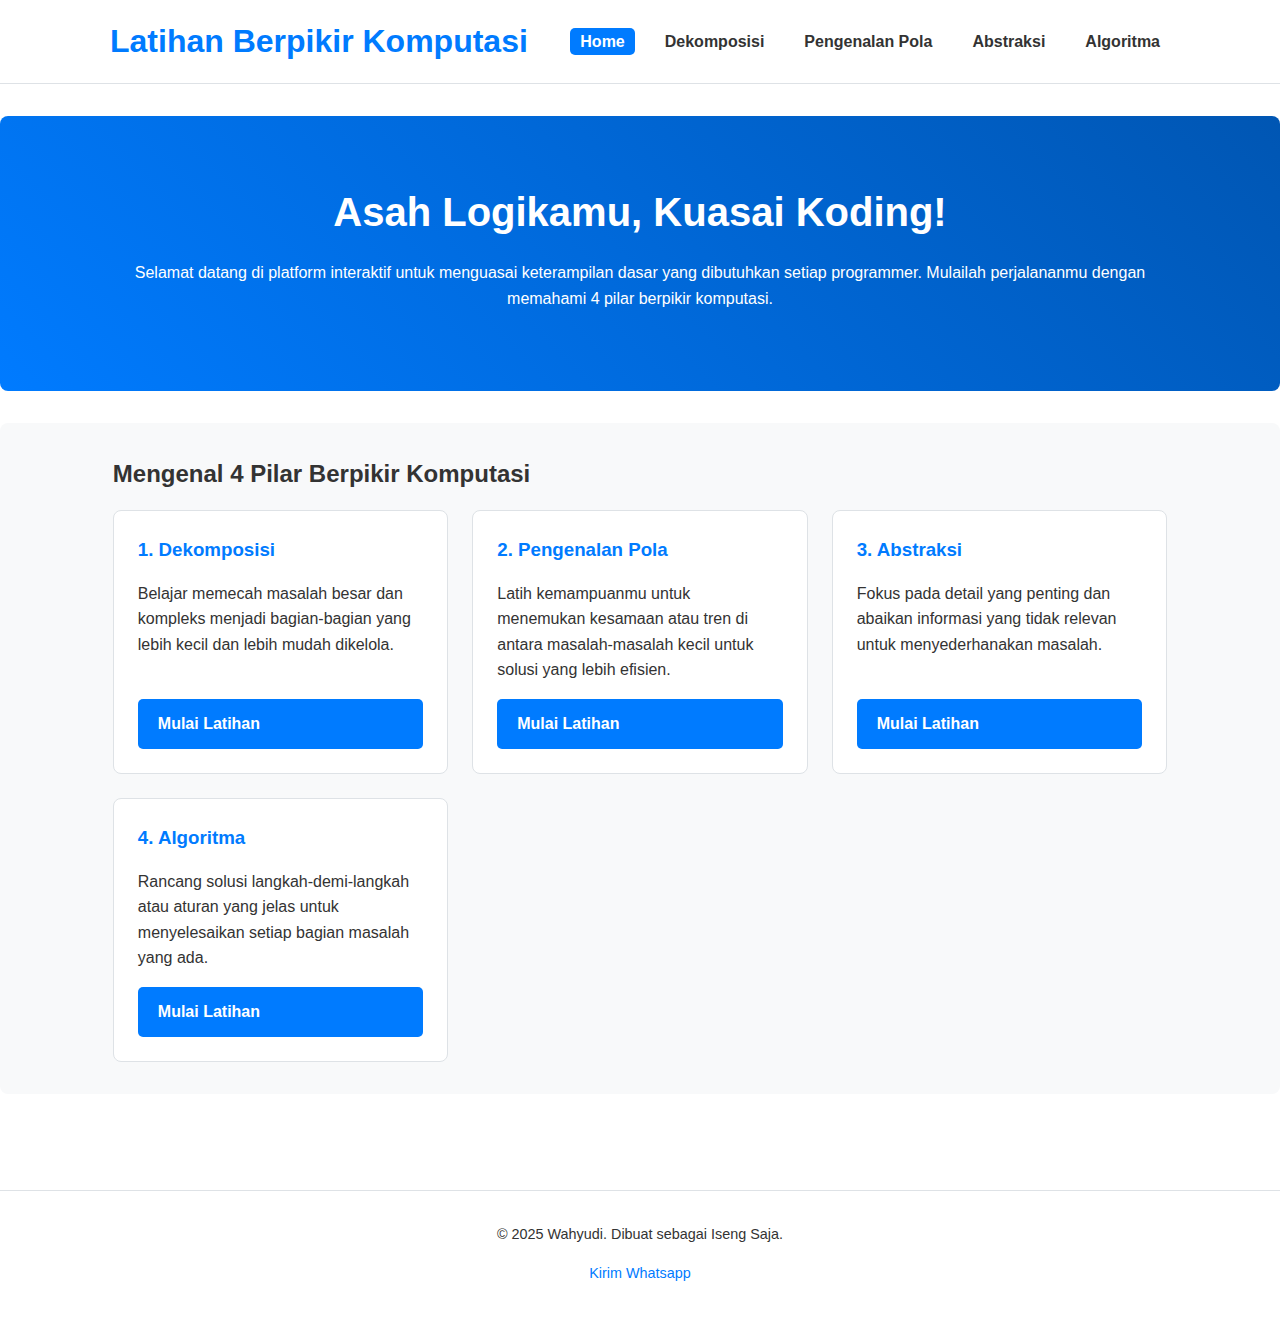
<file: index.html>
<!DOCTYPE html>
<html lang="id">
<head>
    <!-- Meta tags esensial untuk SEO dan responsivitas -->
    <meta charset="UTF-8">
    <meta name="viewport" content="width=device-width, initial-scale=1.0">
    <meta name="description" content="Website interaktif untuk melatih 4 pilar berpikir komputasi: dekomposisi, pengenalan pola, abstraksi, dan algoritma.">
    
    <!-- Judul yang akan tampil di tab browser -->
    <title>Latihan Berpikir Komputasi - Home</title>
    
    <!-- Menghubungkan ke file CSS untuk styling -->
    <link rel="stylesheet" href="style.css">
</head>
<body>

    <!-- ======================= HEADER ======================= -->
    <!-- Bagian kepala website, berisi judul utama dan navigasi -->
    <header>
        <div class="container">
            <h1>Latihan Berpikir Komputasi</h1>
            <nav>
                <ul>
                    <li><a href="index.html" class="active">Home</a></li>
                    <li><a href="dekomposisi.html">Dekomposisi</a></li>
                    <li><a href="pola.html">Pengenalan Pola</a></li>
                    <li><a href="abstraksi.html">Abstraksi</a></li>
                    <li><a href="algoritma.html">Algoritma</a></li>
                </ul>
            </nav>
        </div>
    </header>

    <!-- ======================== MAIN CONTENT ======================== -->
    <!-- Konten utama dari halaman ini -->
    <main>
        
        <!-- Section Hero: Sambutan utama yang menarik perhatian pengguna -->
        <section id="hero">
            <div class="container">
                <h2>Asah Logikamu, Kuasai Koding!</h2>
                <p>Selamat datang di platform interaktif untuk menguasai keterampilan dasar yang dibutuhkan setiap programmer. Mulailah perjalananmu dengan memahami 4 pilar berpikir komputasi.</p>
            </div>
        </section>

        <!-- Section Pillars: Pengenalan 4 pilar berpikir komputasi -->
        <section id="pilar-pengenalan">
            <div class="container">
                <h2>Mengenal 4 Pilar Berpikir Komputasi</h2>
                
                <!-- Container untuk menampung kartu-kartu pilar -->
                <div class="pilar-container">
                    
                    <!-- Kartu 1: Dekomposisi -->
                    <article class="pilar-card">
                        <h3>1. Dekomposisi</h3>
                        <p>Belajar memecah masalah besar dan kompleks menjadi bagian-bagian yang lebih kecil dan lebih mudah dikelola.</p>
                        <a href="dekomposisi.html" class="btn-mulai">Mulai Latihan</a>
                    </article>
                    
                    <!-- Kartu 2: Pengenalan Pola -->
                    <article class="pilar-card">
                        <h3>2. Pengenalan Pola</h3>
                        <p>Latih kemampuanmu untuk menemukan kesamaan atau tren di antara masalah-masalah kecil untuk solusi yang lebih efisien.</p>
                        <a href="pola.html" class="btn-mulai">Mulai Latihan</a>
                    </article>

                    <!-- Kartu 3: Abstraksi -->
                    <article class="pilar-card">
                        <h3>3. Abstraksi</h3>
                        <p>Fokus pada detail yang penting dan abaikan informasi yang tidak relevan untuk menyederhanakan masalah.</p>
                        <a href="abstraksi.html" class="btn-mulai">Mulai Latihan</a>
                    </article>

                    <!-- Kartu 4: Algoritma -->
                    <article class="pilar-card">
                        <h3>4. Algoritma</h3>
                        <p>Rancang solusi langkah-demi-langkah atau aturan yang jelas untuk menyelesaikan setiap bagian masalah yang ada.</p>
                        <a href="algoritma.html" class="btn-mulai">Mulai Latihan</a>
                    </article>

                </div>
            </div>
        </section>

    </main>

    <!-- ======================= FOOTER ======================= -->
    <!-- Bagian kaki website, berisi copyright dan info tambahan -->
    <footer>
        <div class="container">
            <p>© 2025 Wahyudi. Dibuat sebagai Iseng Saja.</p>
            <p>
                <a href="https://wa.me/6281336578058" target="_blank" rel="noopener noreferrer">Kirim Whatsapp</a>
            </p>
        </div>
    </footer>

    <!-- Menghubungkan ke file JavaScript -->
    <!-- Ditempatkan di akhir body agar tidak menghalangi rendering HTML -->
    <script src="main.js"></script>
    
</body>
</html>
</file>
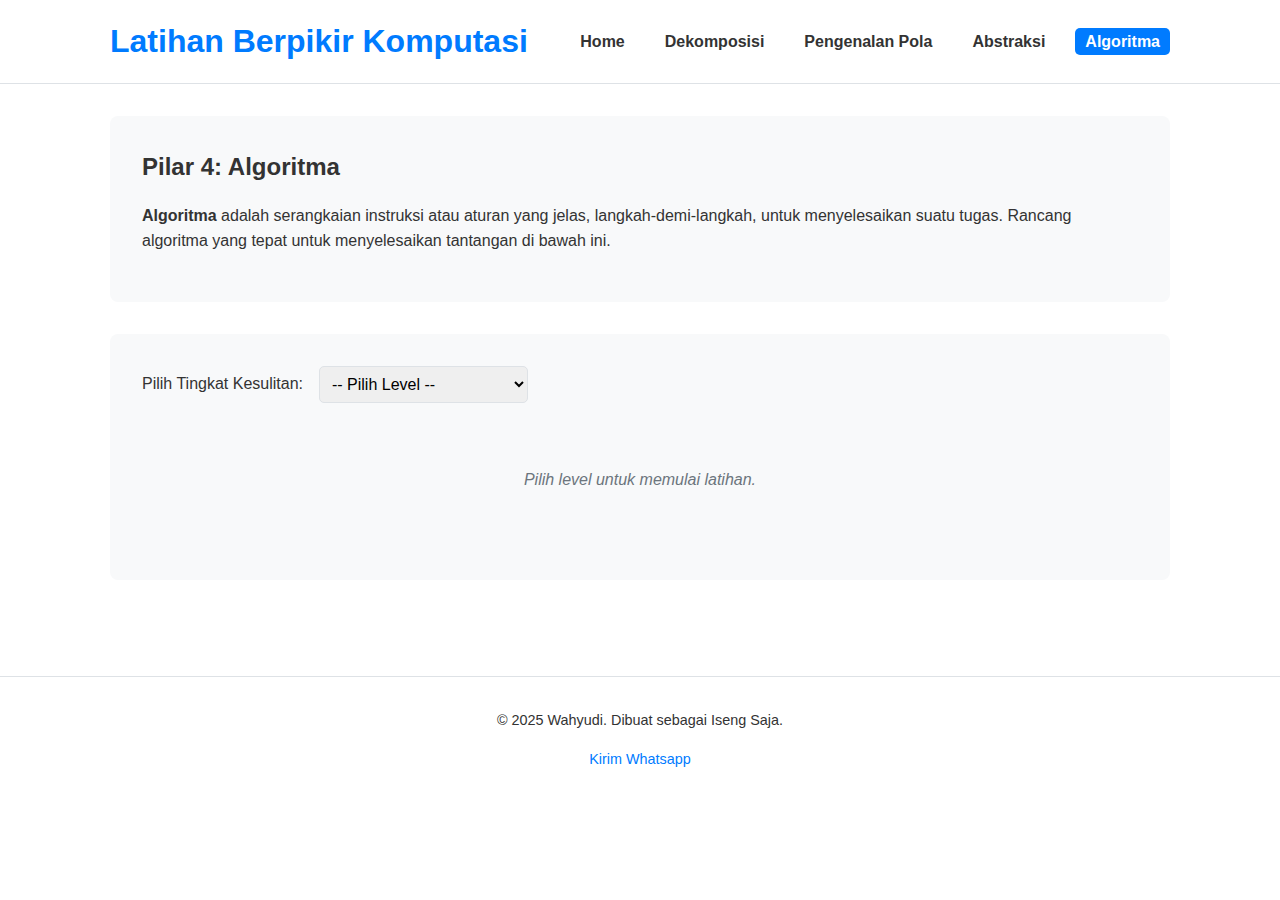
<file: algoritma.html>
<!DOCTYPE html>
<html lang="id">
<head>
    <meta charset="UTF-8">
    <meta name="viewport" content="width=device-width, initial-scale=1.0">
    <title>Algoritma - Latihan Berpikir Komputasi</title>
    <link rel="stylesheet" href="style.css">
</head>
<body>

    <!-- ======================= HEADER ======================= -->
    <header>
        <div class="container">
            <h1>Latihan Berpikir Komputasi</h1>
            <nav>
                <ul>
                    <li><a href="index.html">Home</a></li>
                    <li><a href="dekomposisi.html">Dekomposisi</a></li>
                    <li><a href="pola.html">Pengenalan Pola</a></li>
                    <li><a href="abstraksi.html">Abstraksi</a></li>
                    <li><a href="algoritma.html" class="active">Algoritma</a></li>
                </ul>
            </nav>
        </div>
    </header>

    <!-- ======================== MAIN CONTENT ======================== -->
    <main>
        <div class="container">
            <section id="penjelasan-konsep">
                <h2>Pilar 4: Algoritma</h2>
                <p>
                    <strong>Algoritma</strong> adalah serangkaian instruksi atau aturan yang jelas, langkah-demi-langkah, untuk menyelesaikan suatu tugas. Rancang algoritma yang tepat untuk menyelesaikan tantangan di bawah ini.
                </p>
            </section>

            <section id="latihan-interaktif">
                <div class="level-selector-container">
                    <label for="level-select">Pilih Tingkat Kesulitan:</label>
                    <select name="levels" id="level-select">
                        <option value="">-- Pilih Level --</option>
                        <!-- Opsi level akan diisi secara dinamis oleh JavaScript -->
                    </select>
                </div>

                <!-- Area ini adalah "kanvas kosong" yang akan diisi oleh JavaScript -->
                <div id="exercise-content-area">
                    <p class="placeholder-text">Pilih level untuk memulai latihan.</p>
                </div>

                <!-- Feedback dikelola oleh JavaScript -->
                <div class="feedback-area">
                    <p id="hasil-feedback"></p>
                </div>
            </section>
        </div>
    </main>

    <!-- ======================= FOOTER ======================= -->
    <footer>
        <div class="container">
            <p>© 2025 Wahyudi. Dibuat sebagai Iseng Saja.</p>
            <p>
                <a href="https://wa.me/6281336578058" target="_blank" rel="noopener noreferrer">Kirim Whatsapp</a>
            </p>
        </div>
    </footer>

    <!-- Script khusus untuk halaman ini, dengan type="module" -->
    <script type="module" src="js/algoritma.js"></script>
    
</body>
</html>
</file>
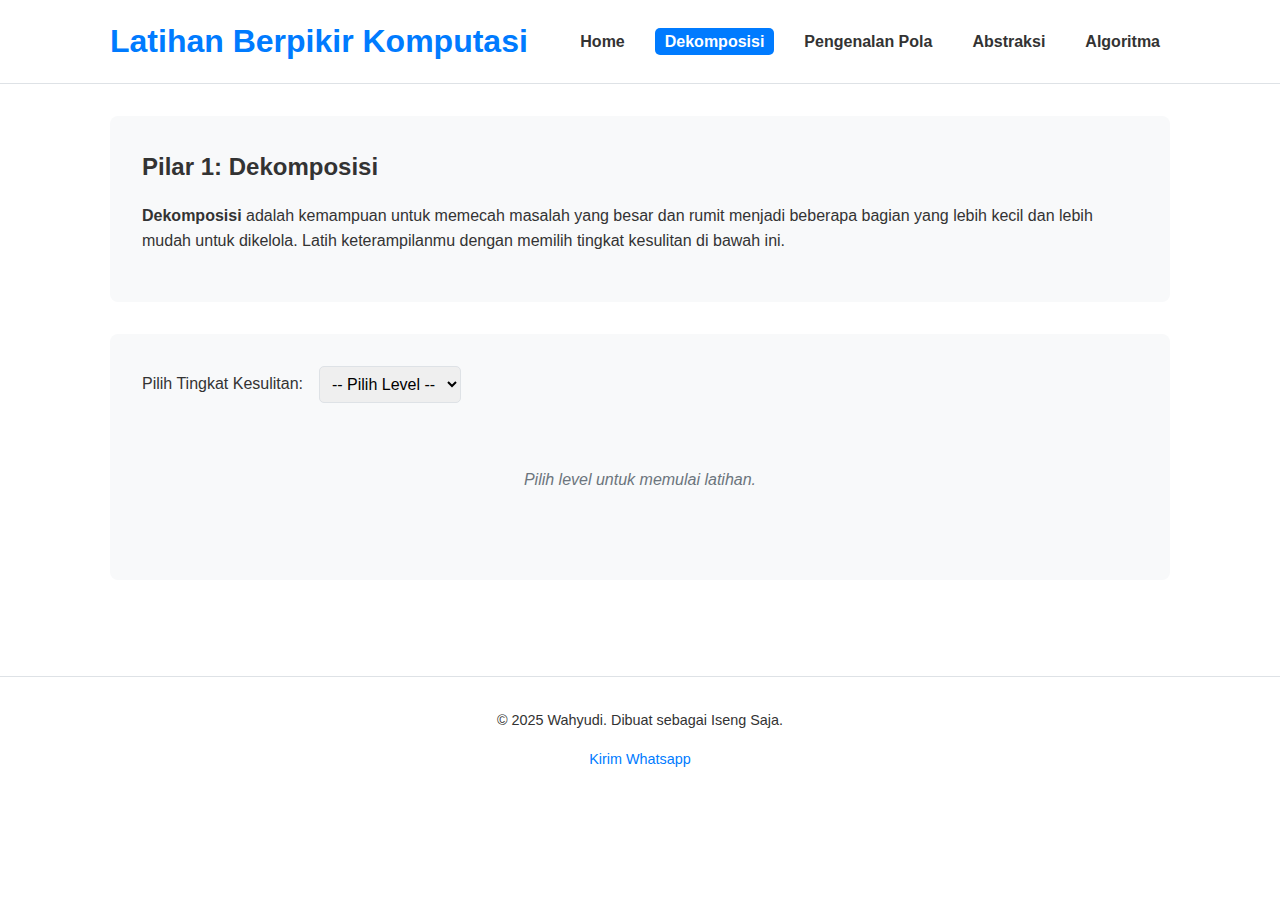
<file: dekomposisi.html>
<!DOCTYPE html>
<html lang="id">
<head>
    <meta charset="UTF-8">
    <meta name="viewport" content="width=device-width, initial-scale=1.0">
    <title>Dekomposisi - Latihan Berpikir Komputasi</title>
    <link rel="stylesheet" href="style.css">
</head>
<body>

    <!-- ======================= HEADER =======================-->
    <header>
        <div class="container">
            <h1>Latihan Berpikir Komputasi</h1>
            <nav>
                <ul>
                    <li><a href="index.html">Home</a></li>
                    <li><a href="dekomposisi.html" class="active">Dekomposisi</a></li>
                    <li><a href="pola.html">Pengenalan Pola</a></li>
                    <li><a href="abstraksi.html">Abstraksi</a></li>
                    <li><a href="algoritma.html">Algoritma</a></li>
                </ul>
            </nav>
        </div>
    </header>

    <!-- ======================== MAIN CONTENT ======================== -->
    <main>
        <div class="container">
            <section id="penjelasan-konsep">
                <h2>Pilar 1: Dekomposisi</h2>
                <p>
                    <strong>Dekomposisi</strong> adalah kemampuan untuk memecah masalah yang besar dan rumit menjadi beberapa bagian yang lebih kecil dan lebih mudah untuk dikelola. Latih keterampilanmu dengan memilih tingkat kesulitan di bawah ini.
                </p>
            </section>

            <section id="latihan-interaktif">
                <div class="level-selector-container">
                    <label for="level-select">Pilih Tingkat Kesulitan:</label>
                    <select name="levels" id="level-select">
                        <option value="">-- Pilih Level --</option>
                        <!-- Opsi level akan diisi secara dinamis oleh JavaScript -->
                    </select>
                </div>

                <!-- Area ini adalah "kanvas kosong" yang akan diisi oleh JavaScript -->
                <div id="exercise-content-area">
                    <p class="placeholder-text">Pilih level untuk memulai latihan.</p>
                </div>

                <!-- Tombol dan feedback dikelola oleh JavaScript -->
                <div class="feedback-area">
                    <button id="cek-jawaban" style="display: none;">Cek Jawaban</button>
                    <p id="hasil-feedback"></p>
                </div>
            </section>
        </div>
    </main>

    <!-- ======================= FOOTER ======================= -->
    <footer>
        <div class="container">
            <p>© 2025 Wahyudi. Dibuat sebagai Iseng Saja.</p>
            <p>
                <a href="https://wa.me/6281336578058" target="_blank" rel="noopener noreferrer">Kirim Whatsapp</a>
            </p>
        </div>
    </footer>

    <!-- Tetap hubungkan ke file JavaScript yang sama -->
    <script src="js/dekomposisi.js"></script>
    
</body>
</html>
</file>
<file: style.css>
/* ==========================================================================
   1. Global, Variabel, dan Reset Dasar
   ========================================================================= */

/* Mendefinisikan variabel warna untuk konsistensi dan kemudahan kustomisasi */
:root {
    --primary-color: #007bff; /* Biru cerah untuk tombol dan link aktif */
    --primary-hover: #0056b3; /* Biru lebih gelap saat hover */
    --dark-color: #333;       /* Warna teks utama */
    --light-color: #f8f9fa;   /* Latar belakang terang untuk section */
    --bg-color: #ffffff;      /* Latar belakang utama halaman */
    --border-color: #dee2e6;  /* Warna border yang lembut */
    --success-color: #28a745; /* Hijau untuk feedback benar */
    --error-color: #dc3545;   /* Merah untuk feedback salah */
}

/* Reset dasar untuk menghilangkan margin/padding default browser */
* {
    margin: 0;
    padding: 0;
    box-sizing: border-box;
}

body {
    font-family: -apple-system, BlinkMacSystemFont, "Segoe UI", Roboto, "Helvetica Neue", Arial, sans-serif;
    line-height: 1.6;
    background-color: var(--bg-color);
    color: var(--dark-color);
}

.container {
    width: 90%;
    max-width: 1100px;
    margin: 0 auto;
    padding: 0 20px;
}

h1, h2, h3 {
    margin-bottom: 1rem;
}

p {
    margin-bottom: 1rem;
}

/* ==========================================================================
   2. Komponen Umum (Header, Navigasi, Footer, Tombol)
   ========================================================================== */

header {
    background-color: var(--bg-color);
    padding: 1rem 0;
    border-bottom: 1px solid var(--border-color);
    position: sticky;
    top: 0;
    z-index: 1000;
}

header .container {
    display: flex;
    justify-content: space-between;
    align-items: center;
}

header h1 {
    margin: 0;
    color: var(--primary-color);
}

nav ul {
    list-style-type: none;
    display: flex;
}

nav ul li {
    margin-left: 20px;
}

nav a {
    text-decoration: none;
    color: var(--dark-color);
    font-weight: bold;
    padding: 5px 10px;
    border-radius: 5px;
    transition: background-color 0.3s, color 0.3s;
}

nav a:hover {
    background-color: var(--light-color);
}

/* Style untuk link halaman yang sedang aktif */
nav a.active {
    background-color: var(--primary-color);
    color: white;
}

main {
    padding: 2rem 0;
}

section {
    margin-bottom: 2rem;
    padding: 2rem;
    background-color: var(--light-color);
    border-radius: 8px;
}

footer {
    text-align: center;
    padding: 2rem 0;
    margin-top: 2rem;
    border-top: 1px solid var(--border-color);
    font-size: 0.9rem;
}

footer a {
    color: var(--primary-color);
    text-decoration: none;
}

/* Style tombol umum */
button, .btn-mulai {
    display: inline-block;
    background-color: var(--primary-color);
    color: white;
    border: none;
    padding: 12px 20px;
    font-size: 1rem;
    font-weight: bold;
    border-radius: 5px;
    cursor: pointer;
    text-decoration: none;
    transition: background-color 0.3s;
}

button:hover, .btn-mulai:hover {
    background-color: var(--primary-hover);
}

.feedback-area {
    margin-top: 1.5rem;
}

/* ==========================================================================
   3. Halaman Spesifik & Latihan Interaktif
   ========================================================================== */

/* --- Halaman Index (Home) --- */
#hero {
    text-align: center;
    background: linear-gradient(45deg, var(--primary-color), #0056b3);
    color: white;
    padding: 4rem 2rem;
}

#hero h2 {
    font-size: 2.5rem;
}

.pilar-container {
    display: grid;
    grid-template-columns: repeat(auto-fit, minmax(250px, 1fr));
    gap: 1.5rem;
}

.pilar-card {
    background-color: var(--bg-color);
    padding: 1.5rem;
    border: 1px solid var(--border-color);
    border-radius: 8px;
    display: flex;
    flex-direction: column;
}
.pilar-card h3 {
    color: var(--primary-color);
}
.pilar-card p {
    flex-grow: 1; /* Membuat paragraf mengisi ruang agar tombol sejajar */
}

/* --- Halaman Dekomposisi (Drag & Drop) --- */
.exercise-container {
    display: flex;
    gap: 2rem;
}

.komponen-kolom {
    flex: 1;
    background: white;
    padding: 1.5rem;
    border: 1px solid var(--border-color);
    border-radius: 8px;
}

.komponen {
    background-color: #e9ecef;
    padding: 10px 15px;
    margin-bottom: 10px;
    border-radius: 5px;
    cursor: grab;
    border: 1px solid #ced4da;
}
.komponen.dragging {
    opacity: 0.5;
}

.drop-zone {
    min-height: 200px;
    background-color: #f1f3f5;
    border: 2px dashed var(--border-color);
    border-radius: 5px;
    padding: 1rem;
}
.drop-zone p {
    color: #6c757d;
    text-align: center;
}

/* --- Halaman Pengenalan Pola --- */
.pola-display {
    font-size: 3rem;
    margin-bottom: 2rem;
    text-align: center;
}
.pilihan-container {
    display: flex;
    justify-content: center;
    gap: 1rem;
}
.pilihan {
    font-size: 2rem;
    width: 60px;
    height: 60px;
}

/* Feedback visual untuk jawaban pola */
.pilihan.correct {
    background-color: var(--success-color);
    border: 2px solid darkgreen;
}
.pilihan.incorrect {
    background-color: var(--error-color);
    border: 2px solid darkred;
}
.pilihan:disabled {
    cursor: not-allowed;
}

/* --- Halaman Abstraksi (Seleksi Teks) --- */
.text-selection-area {
    background: white;
    padding: 1.5rem;
    border: 1px solid var(--border-color);
    border-radius: 8px;
    line-height: 2; /* Memberi ruang agar mudah diklik */
}
.kalimat {
    cursor: pointer;
    transition: background-color 0.2s;
    border-radius: 3px;
}
.kalimat:hover {
    background-color: #e0e0e0;
}
.kalimat.selected {
    background-color: #ffc107; /* Kuning untuk highlight */
    color: var(--dark-color);
}

/* --- Halaman Algoritma (Grid Labirin) --- */
.algoritma-exercise-container {
    display: flex;
    gap: 2rem;
}
.algoritma-controls {
    flex: 1;
}
.algoritma-grid-container {
    flex: 2;
}
.tombol-arah {
    display: grid;
    grid-template-columns: 1fr 1fr;
    gap: 10px;
    margin-bottom: 1.5rem;
}
.urutan-display {
    min-height: 50px;
    background: white;
    padding: 10px;
    border: 1px solid var(--border-color);
    border-radius: 5px;
    margin-bottom: 1rem;
    font-size: 1.5rem;
    word-wrap: break-word;
}
.grid-display {
    display: grid;
    /* Kolom dan baris akan diatur oleh JavaScript */
    border: 2px solid var(--dark-color);
    background-color: white;
}
.grid-cell {
    width: 100%;
    aspect-ratio: 1 / 1; /* Membuat sel menjadi kotak sempurna */
    display: flex;
    justify-content: center;
    align-items: center;
    font-size: 1.5rem;
    border: 1px solid #f1f3f5;
}
.grid-cell.wall { background-color: var(--dark-color); }
.grid-cell.path { background-color: #e9ecef; }
.grid-cell.start { background-color: #a5d8ff; }
.grid-cell.finish { background-color: #ffec99; }
.grid-cell.robot { 
    background-color: var(--success-color);
    z-index: 10;
    border-radius: 50%;
    transform: scale(0.8);
}


/* ==========================================================================
   4. Responsivitas (Media Queries)
   ========================================================================== */

@media (max-width: 768px) {
    header .container, 
    .exercise-container, 
    .algoritma-exercise-container {
        flex-direction: column;
        align-items: center;
        text-align: center;
    }

    nav ul {
        flex-direction: column;
        margin-top: 1rem;
    }
    nav ul li {
        margin: 5px 0;
    }

    .pilihan-container {
        flex-wrap: wrap;
    }

    .algoritma-controls {
        width: 100%;
        margin-bottom: 2rem;
    }
}

/* ==========================================================================
   5. Style untuk Latihan Dinamis (Tambahan)
   ========================================================================== */

/* --- Umum --- */
.level-selector-container {
    margin-bottom: 2rem;
    display: flex;
    align-items: center;
    gap: 1rem;
    flex-wrap: wrap;
}
#level-select {
    padding: 8px;
    font-size: 1rem;
    border-radius: 5px;
    border: 1px solid var(--border-color);
}
#exercise-content-area h3 {
    margin-top: 0;
}
.placeholder-text {
    color: #6c757d;
    text-align: center;
    padding: 2rem 0;
    font-style: italic;
}

/* --- Mekanisme 2: Drag Urutkan --- */
.urutan-container {
    display: flex;
    flex-direction: column;
    gap: 1rem;
}
.urutan-target {
    display: flex;
    gap: 10px;
    align-items: center;
    padding: 10px;
    border: 1px solid var(--border-color);
    border-radius: 5px;
    background-color: white;
}
.urutan-nomor {
    font-weight: bold;
    font-size: 1.2rem;
    color: var(--primary-color);
    flex-shrink: 0;
}
.urutan-drop-zone {
    flex-grow: 1;
    min-height: 50px;
    background-color: #f1f3f5;
    border: 2px dashed var(--border-color);
    border-radius: 5px;
}
.urutan-pilihan {
    display: flex;
    gap: 1rem;
    flex-wrap: wrap;
    padding: 1rem;
    background-color: #e9ecef;
    border-radius: 5px;
    margin-top: 1rem;
}
.sumber-pilihan {
    min-height: 60px;
}

/* --- Mekanisme 3: Drag Kategorikan --- */
.kategori-container {
    display: grid;
    grid-template-columns: 1fr;
    gap: 2rem;
}
@media (min-width: 768px) {
    .kategori-container {
        grid-template-columns: 1fr 2fr;
    }
}
.kategori-pilihan-sumber {
    padding: 1rem;
    border: 1px solid var(--border-color);
    border-radius: 8px;
    background-color: #f8f9fa;
}
.kategori-target-area {
    display: flex;
    flex-direction: column;
    gap: 1.5rem;
}
.kategori-grup {
    padding: 1rem;
    background-color: white;
    border: 1px solid var(--border-color);
    border-radius: 8px;
}
.kategori-grup h4 {
    margin-top: 0;
    border-bottom: 2px solid var(--primary-color);
    padding-bottom: 0.5rem;
}

/* --- Mekanisme 4: Seleksi Klik --- */
.seleksi-container {
    display: flex;
    flex-wrap: wrap;
    gap: 1rem;
}
.selectable-item {
    padding: 12px 20px;
    border: 2px solid var(--border-color);
    border-radius: 8px;
    background-color: white;
    cursor: pointer;
    transition: all 0.2s ease-in-out;
}
.selectable-item:hover {
    border-color: var(--primary-hover);
    background-color: #e9ecef;
}
.selectable-item.selected {
    background-color: var(--primary-color);
    color: white;
    border-color: var(--primary-color);
    transform: scale(1.05);
    box-shadow: 0 4px 8px rgba(0,0,0,0.1);
}

/* --- Mekanisme Latihan Pola --- */
.pola-sequence-container {
    display: flex;
    justify-content: center;
    align-items: center;
    gap: 1rem;
    flex-wrap: wrap;
    background-color: white;
    padding: 1.5rem;
    border-radius: 8px;
    margin-bottom: 2rem;
}
.pola-sequence-item {
    font-size: 2rem;
    padding: 10px 15px;
    border: 2px solid transparent;
    border-radius: 5px;
    cursor: pointer;
    transition: all 0.2s ease-in-out;
}
.pola-sequence-item:hover {
    background-color: #e9ecef;
}
.pola-sequence-item.correct {
    background-color: var(--success-color);
    color: white;
    border-color: darkgreen;
    transform: scale(1.1);
}
.pola-sequence-item.incorrect {
    background-color: var(--error-color);
    color: white;
    border-color: darkred;
}

/* --- Mekanisme Latihan Abstraksi (Perbaikan) --- */

/* Style untuk latihan klik gambar */
.image-selection-container {
    display: flex;
    flex-wrap: wrap;
    justify-content: center;
    gap: 1.5rem;
    padding: 1rem;
    background-color: white;
    border-radius: 8px;
}
.image-item {
    border: 4px solid transparent;
    border-radius: 10px;
    cursor: pointer;
    transition: all 0.2s ease-in-out;
}
.image-item img {
    display: block;
    width: 80px;
    height: 80px;
    object-fit: contain;
    border-radius: 5px;
}
.image-item:hover {
    transform: scale(1.1);
}
.image-item.selected {
    border-color: var(--primary-color);
    box-shadow: 0 4px 12px rgba(0, 123, 255, 0.4);
    transform: scale(1.1);
}

/* Style untuk latihan seleksi teks (FIXED) */
.text-selection-area {
    background: white;
    padding: 1.5rem;
    border: 1px solid var(--border-color);
    border-radius: 8px;
    
    /* Aturan Flexbox untuk merapikan layout */
    display: flex;
    flex-wrap: wrap; 
    gap: 1rem;      
    justify-content: flex-start; /* Mulai dari kiri */
}

/* --- Mekanisme Latihan Algoritma (Tambahan) --- */
.grid-cell.key, .grid-cell.door {
    font-weight: bold;
}
.grid-cell.key { background-color: #fff3cd; } /* Kuning muda untuk kunci */
.grid-cell.door { background-color: #f8d7da; } /* Merah muda untuk pintu */
.grid-cell.door.unlocked { background-color: #d4edda; } /* Hijau saat pintu terbuka */

.grid-cell .robot-trail {
    width: 25%;
    height: 25%;
    background-color: var(--primary-color);
    border-radius: 50%;
    opacity: 0.5;
}
</file>
